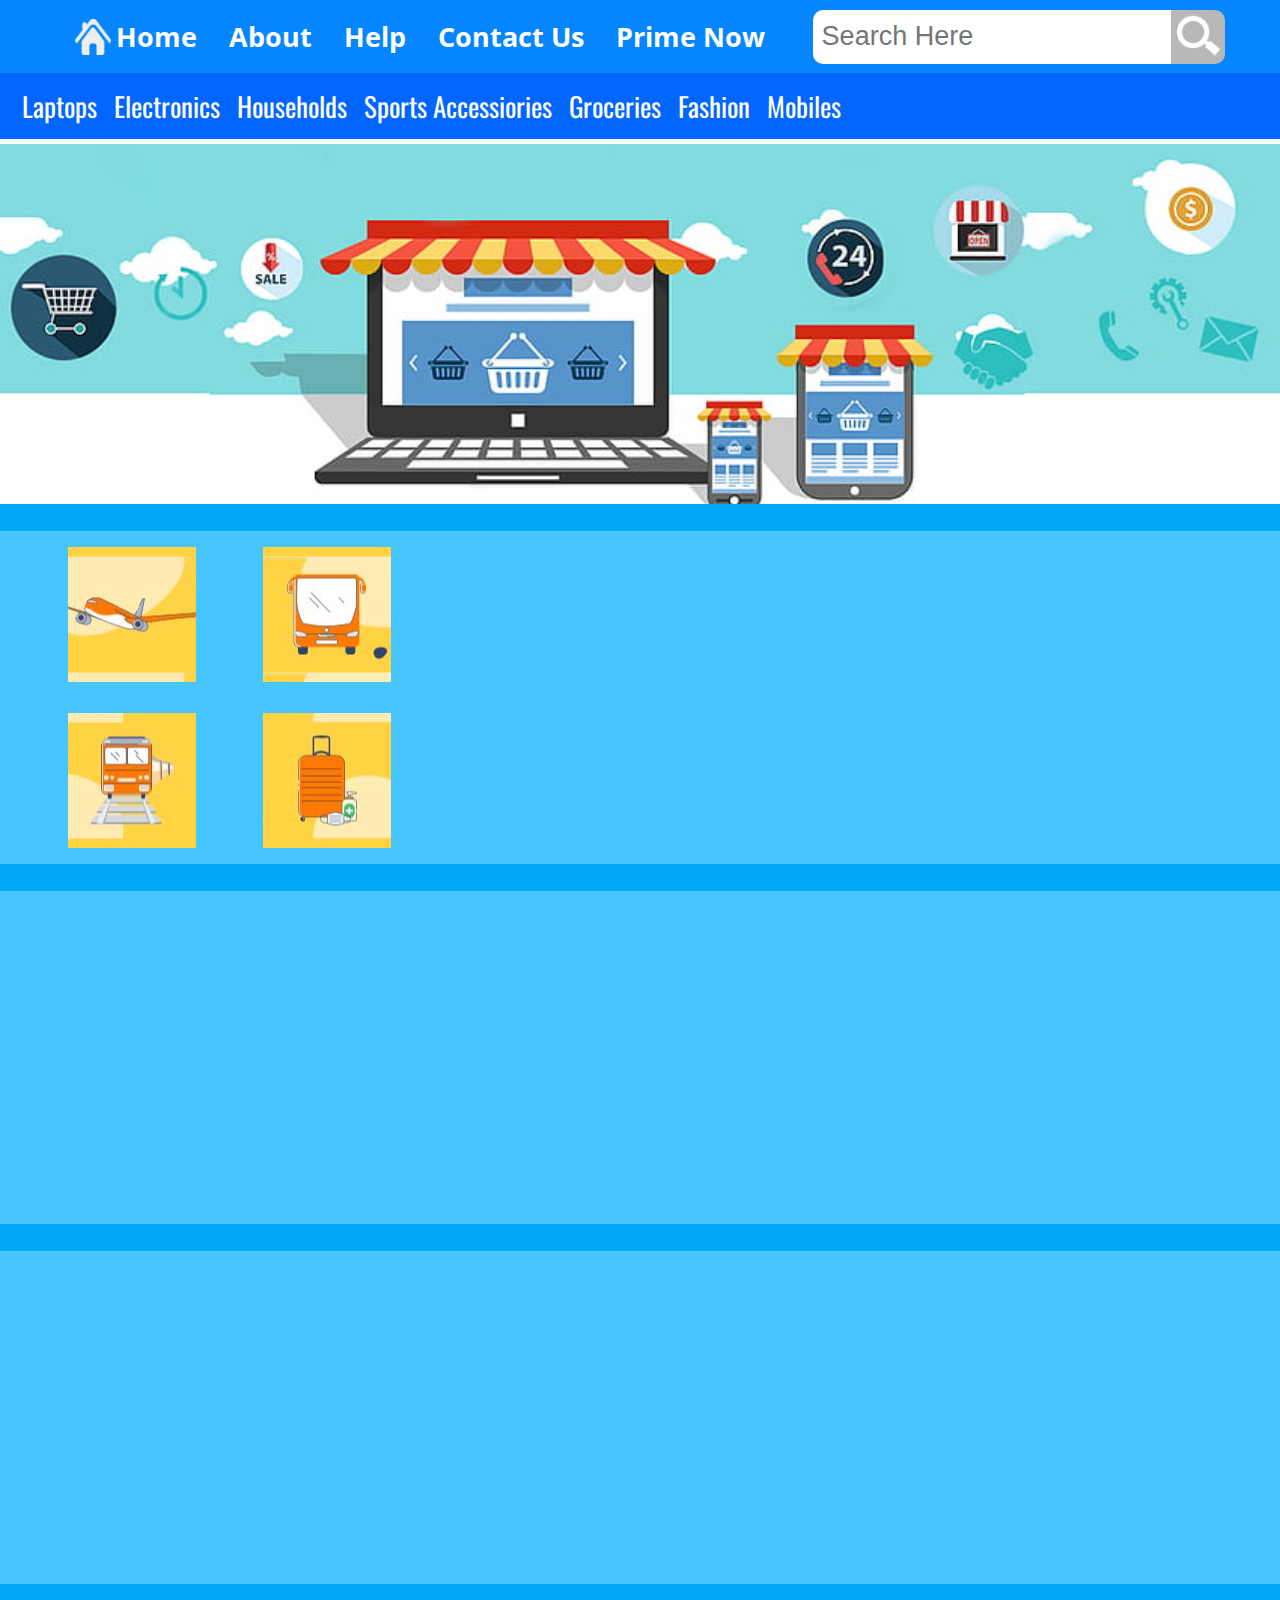
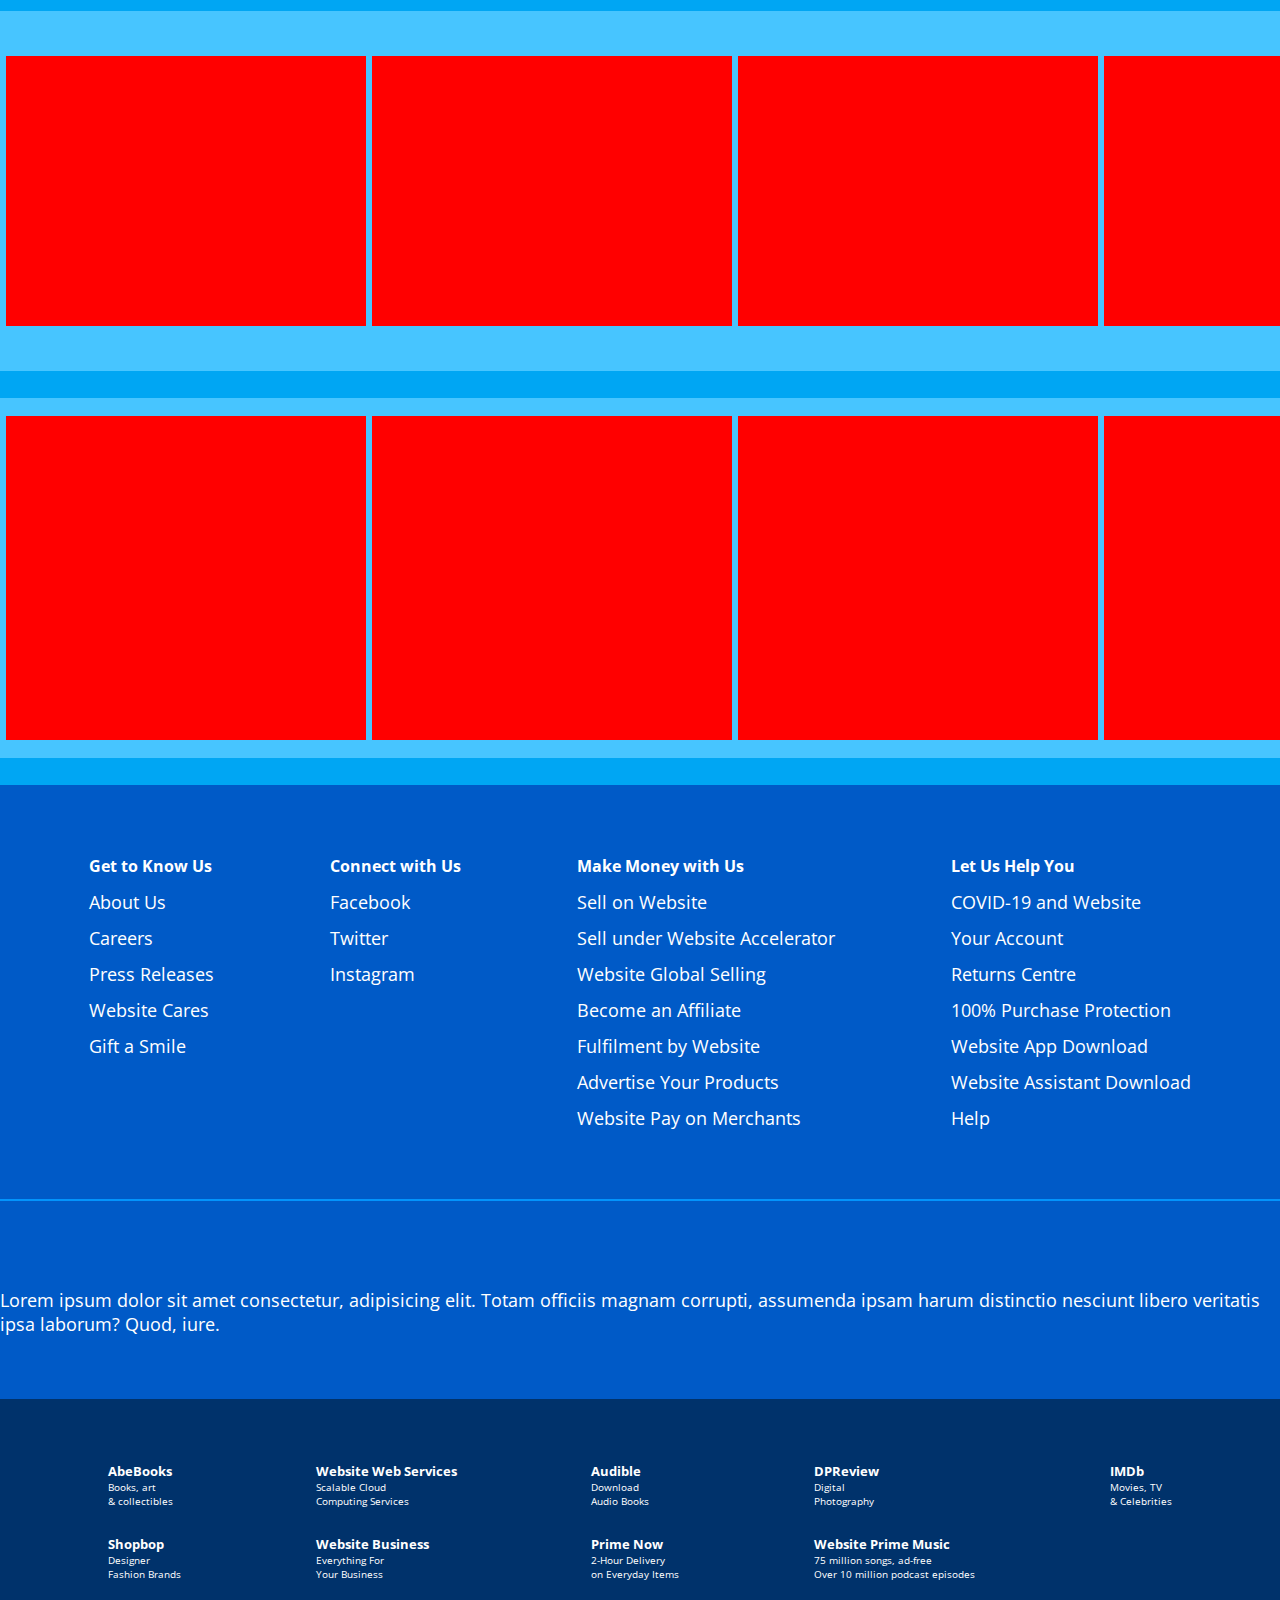
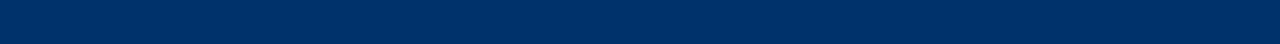
<file: index.html>
<!DOCTYPE html>
<html lang="en">

<head>
    <meta charset="UTF-8">
    <meta http-equiv="X-UA-Compatible" content="IE=edge">
    <meta name="viewport" content="width=device-width, initial-scale=1.0">
    <title>Index</title>
    <link rel="stylesheet" href="stylesheet.css">
    <link rel="preconnect" href="https://fonts.googleapis.com">
    <link rel="preconnect" href="https://fonts.gstatic.com" crossorigin>
    <link href="https://fonts.googleapis.com/css2?family=Oswald:wght@300&display=swap" rel="stylesheet">
    <link rel="preconnect" href="https://fonts.googleapis.com">
    <link rel="preconnect" href="https://fonts.gstatic.com" crossorigin>
    <link href="https://fonts.googleapis.com/css2?family=Open+Sans:wght@500&display=swap" rel="stylesheet">
</head>

<body>
    <header>
        <section>
            <nav>
                <div class="navbar">
                    <div class="menuIcon">
                        <ul>
                            <li>
                                <a href="Sign In.html" class="ullinks" target="_main">Sign In</a>
                            </li>
                            <li> <a href="" class="ullinks">Orders</a> </li>
                            <li> <a href="" class="ullinks">History</a> </li>
                            <li> <a href="" class="ullinks">Customer Care</a> </li>
                        </ul>
                    </div>
                    <div class="navtabs">
                        <a href="" class="navlinks">
                            <img src="image houe icon.png" alt="Homeicon"
                                class="icons">
                            <div style="margin-left: 5px;"> <b>Home</b> </div>
                        </a>
                    </div>
                    <div class="navtabs">
                        <a href="" class="navlinks">
                            <b>About</b>
                        </a>
                    </div>
                    <div class="navtabs">
                        <a href="" class="navlinks">
                            <b>Help</b>
                        </a>
                    </div>
                    <div class="navtabs">
                        <a href="" class="navlinks">
                            <b>Contact Us</b>
                        </a>
                    </div>
                    <div class="navtabs">
                        <a href="" class="navlinks">
                            <b>Prime Now</b>
                        </a>
                    </div>
                    <div class="searchDiv">
                        <input type="search" placeholder="Search Here" class="searchBar">
                        <button type="submit" class="searchButton"> <img
                                src="image searchIcon.png"
                                alt="searchIcon" class="searchicon"> </button>
                    </div>
                </div>
                <div class="Lnavbar">
                    <div class="Lnavtabs">
                        <a href="" class="Atext">
                            Laptops
                        </a>
                    </div>
                    <div class="Lnavtabs">
                        <a href="" class="Atext">
                            Electronics
                        </a>
                    </div>
                    <div class="Lnavtabs">
                        <a href="" class="Atext">
                            Households
                        </a>
                    </div>
                    <div class="Lnavtabs">
                        <a href="" class="Atext">
                            Sports Accessiories
                        </a>
                    </div>
                    <div class="Lnavtabs">
                        <a href="" class="Atext">
                            Groceries
                        </a>
                    </div>
                    <div class="Lnavtabs">
                        <a href="" class="Atext">
                            Fashion
                        </a>
                    </div>
                    <div class="Lnavtabs">
                        <a href="" class="Atext">
                            Mobiles
                        </a>
                    </div>
                </div>
            </nav>
        </section>
    </header>
    <main>
        <div class="BigImg"></div>
        <div class="MainStuffs">

            <!-- div1 -->

            <div class="productstogetsold stuffdiv1">
                <div class="img1 img1_1"></div>
                <div class="img1 img1_2"></div>
                <div class="img1 img1_3"></div>
                <div class="img1 img1_4"></div>
            </div>

            <!-- all other divs -->

            <div class="productstogetsold img2"></div>
            <div class="productstogetsold img3"></div>
            <div class="productstogetsold img4"></div>
            <div class="productstogetsold img5"></div>
            <div class="productstogetsold img6"></div>
            <div class="productstogetsold img7"></div>
            <div class="productstogetsold img8"></div>
            <div class="productstogetsold img9"></div>
            <div class="productstogetsold img10"></div>
            <div class="productstogetsold img11"></div>
            <div class="productstogetsold img12"></div>

            <!-- laptops  -->

            <div class="laptops">
                <div class="laptopStuffs imglptp_1"></div>
                <div class="laptopStuffs imglptp_2"></div>
                <div class="laptopStuffs imglptp_3"></div>
                <div class="laptopStuffs imglptp_4"></div>
                <div class="laptopStuffs imglptp_5"></div>
            </div>

            <!-- electronics -->

            <div class="electronics">
                <div class="electronicStuffs img13_1"></div>
                <div class="electronicStuffs img13_2"></div>
                <div class="electronicStuffs img13_3"></div>
                <div class="electronicStuffs img13_4"></div>
                <div class="electronicStuffs img13_5"></div>
            </div>
        </div>

    </main>
    <footer>
        <section>
            <div class="footer1">
                <div class="footerCol">
                    <ul class="footerUl">
                        <li class="Liheader"> Get to Know Us </li>
                        <li> About Us </li>
                        <li> Careers </li>
                        <li> Press Releases </li>
                        <li> Website Cares </li>
                        <li> Gift a Smile </li>
                    </ul>
                </div>
                <div class="footerCol">
                    <ul class="footerUl">
                        <li class="Liheader"> Connect with Us </li>
                        <li> Facebook </li>
                        <li> Twitter </li>
                        <li> Instagram </li>
                    </ul>
                </div>
                <div class="footerCol">
                    <ul class="footerUl">
                        <li class="Liheader"> Make Money with Us </li>
                        <li> Sell on Website </li>
                        <li> Sell under Website Accelerator </li>
                        <li> Website Global Selling </li>
                        <li> Become an Affiliate </li>
                        <li> Fulfilment by Website </li>
                        <li> Advertise Your Products </li>
                        <li> Website Pay on Merchants </li>
                    </ul>
                </div>
                <div class="footerCol">
                    <ul class="footerUl">
                        <li class="Liheader"> Let Us Help You </li>
                        <li> COVID-19 and Website </li>
                        <li> Your Account </li>
                        <li> Returns Centre </li>
                        <li> 100% Purchase Protection </li>
                        <li> Website App Download </li>
                        <li> Website Assistant Download </li>
                        <li> Help </li>
                    </ul>
                </div>
            </div>
            <hr color="#0394fc">
            <div class="footer2">
                <!-- <img src="https://www.mabaya.com/wp-content/uploads/2019/10/amazon_PNG25.png" alt="" class="logo2"> -->
                <br>
                Lorem ipsum dolor sit amet consectetur, adipisicing elit. Totam officiis magnam corrupti, assumenda
                ipsam harum distinctio nesciunt libero veritatis ipsa laborum? Quod, iure.
            </div>
            <div class="footer3">
                <div class="footer3col">
                    <ul class="footerUl footerUl2">
                        <li class="Liheader2"> AbeBooks </li>
                        <li> Books, art </li>
                        <li> & collectibles </li>
                    </ul>
                </div>
                <div class="footer3col">
                    <ul class="footerUl footerUl2">
                        <li class="Liheader2"> Website Web Services </li>
                        <li> Scalable Cloud </li>
                        <li> Computing Services </li>
                    </ul>
                </div>
                <div class="footer3col">
                    <ul class="footerUl footerUl2">
                        <li class="Liheader2"> Audible </li>
                        <li> Download </li>
                        <li> Audio Books </li>
                    </ul>
                </div>
                <div class="footer3col">
                    <ul class="footerUl footerUl2">
                        <li class="Liheader2"> DPReview </li>
                        <li> Digital </li>
                        <li> Photography </li>
                    </ul>
                </div>
                <div class="footer3col">
                    <ul class="footerUl footerUl2">
                        <li class="Liheader2"> IMDb </li>
                        <li> Movies, TV </li>
                        <li> & Celebrities </li>
                    </ul>
                </div>
                <div class="footer3col">
                    <ul class="footerUl footerUl2">
                        <li class="Liheader2"> Shopbop </li>
                        <li> Designer </li>
                        <li> Fashion Brands </li>
                    </ul>
                </div>
                <div class="footer3col">
                    <ul class="footerUl footerUl2">
                        <li class="Liheader2"> Website Business </li>
                        <li> Everything For </li>
                        <li> Your Business </li>
                    </ul>
                </div>
                <div class="footer3col">
                    <ul class="footerUl footerUl2">
                        <li class="Liheader2"> Prime Now </li>
                        <li> 2-Hour Delivery </li>
                        <li> on Everyday Items </li>
                    </ul>
                </div>
                <div class="footer3col">
                    <ul class="footerUl footerUl2">
                        <li class="Liheader2"> Website Prime Music </li>
                        <li> 75 million songs, ad-free </li>
                        <li> Over 10 million podcast episodes </li>
                    </ul>
                </div>
            </div>
        </section>
    </footer>
</body>

</html>
</file>
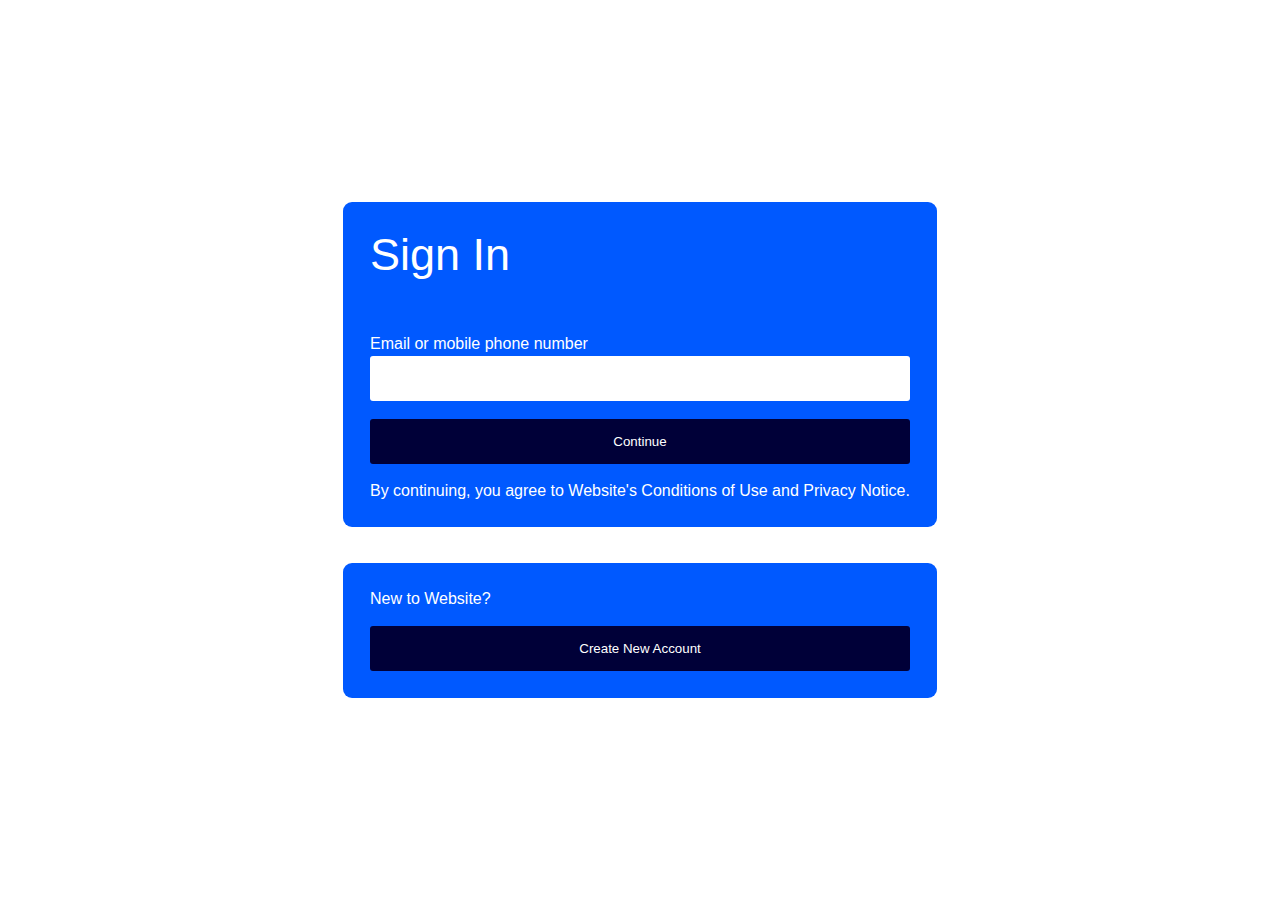
<file: Sign In.html>
<!DOCTYPE html>
<html lang="en">

<head>
    <meta charset="UTF-8">
    <meta http-equiv="X-UA-Compatible" content="IE=edge">
    <meta name="viewport" content="width=device-width, initial-scale=1.0">
    <title>Sign In to Website</title>
    <style>
        * {
            padding: 0px;
            margin: 0px;
        }

        body {
            width: 100vw;
            height: 100vh;
            display: flex;
            flex-direction: column;
            justify-content: center;
            align-items: center;
        }

        main {
            /* position: absolute; */
            /* margin-top: auto; */
            align-items: center;
            /* width: 100vw; */
            /* background-color: green; */
            display: flex;
            flex-direction: column;
            justify-content: center;
        }

        .mainDiv1 {
            border-radius: 1vh;
            font-family: Arial, Helvetica, sans-serif;
            color: white;
            padding: 3vh;
            width: 60vh;
            display: flex;
            flex-direction: column;
            justify-content: center;
            background-color: rgb(0, 89, 255);
        }

        .mainDiv2 {
            border-radius: 1vh;
            font-family: Arial, Helvetica, sans-serif;
            color: white;
            padding: 3vh;
            width: 60vh;
            display: flex;
            flex-direction: column;
            justify-content: center;
            background-color: rgb(0, 89, 255);
        }

        span {
            text-decoration: none;
            font-size: 5vh;
            display: inline-block;
            padding-bottom: 6vh;
        }

        .emailAdd {
            border-radius: 3px;
            border: none;
            margin-left: auto;
            margin-right: auto;
            width: 100%;
            margin-bottom: 2vh;
            height: 5vh;
        }

        .continueButton {
            color: white;
            background-color: rgb(0, 0, 56);
            border-radius: 3px;
            margin-left: auto;
            margin-right: auto;
            /* justify-self: stretch; */
            text-align: center;
            width: 100%;
            height: 5vh;
            border: none;
            margin-bottom: 2vh;
            transition-duration: 0.5s;
        }
        .continueButton:active{
            background-color: rgb(25, 0, 255);
        }
        .createNewAcc {
            color: white;
            background-color: rgb(0, 0, 56);
            border-radius: 3px;
            text-align: center;
            width: 60vh;
            height: 5vh;
            border: none;
            transition-duration: 0.5s;
        }
        .createNewAcc:active{
            background-color: rgb(25, 0, 255);
        }
    </style>
</head>

<body>
    <main>
        <div class="mainDiv1">
            <span>Sign In</span>
            <p style="padding-bottom: 3px;">Email or mobile phone number</p>
            <input type="email" class="emailAdd">
            <button type="submit" class="continueButton">Continue</button>
            <p>By continuing, you agree to Website's Conditions of Use and Privacy Notice.</p>
        </div> <br> <br>
        <div class="mainDiv2">
            <p>New to Website?</p> <br>
            <button type="submit" class="createNewAcc">
                <p>Create New Account</p>
            </button>
        </div>
    </main>
</body>

</html>
</file>
<file: stylesheet.css>
*{
        padding: 0;
        margin: 0;
    }
    nav{
        position: fixed;
        display: flex;
        flex-direction: column;
        width: 100vw;
        height: fit-content;
    }
    main{
        display: flex;
        flex-direction: column;
        justify-content: center;
        align-items: center;
    }
    .navbar{
        padding: 8px 12px 8px 8px;
        width: 100vw;
        background-color: rgb(5, 134, 255);
        display: flex;
        flex-wrap: wrap;
        flex-direction: row;
        align-items: center;
    }
    .icons{
        height: 4vh;
        width: 4vh;
    }
    .navtabs{
        height: 100%;
        border-radius: 5px;
        margin: auto 12px auto 0;
        padding: 1vh;
        border: 0.5px solid rgb(5, 134, 255);
        font-size: 3vh;
        font-family: Oswald;
        transition-duration: 0.1s;
    }
    .menuIcon{
        background-image: url("https://www.coupa.com/sites/default/files/exec-connects/Hamburger_icon_white.png");
        background-repeat: no-repeat;
        background-position: center;
        background-size: cover;
        height: 5vh;
        width: 5vh;
        margin: 0 12px 0 0;
    }
    .menuIcon ul{
        display: flex;
        flex-direction: column;
        list-style: none;
        background-color: rgb(0, 4, 255);
        position: absolute;
        justify-content: center;
        top: 7vh;
        width: 18vw;
        display: none;
    }
    .ullinks{
        color: white;
        text-decoration: none;
        font-size: 3vh;
        font-family: roboto;
    }
    .menuIcon ul li{
        padding: 14px 0 14px 2vh;
    }
    .navlinks{
        display: flex;
        flex-direction: row;
        justify-self: center;
        align-items: center;
        text-decoration: none;
        color: white;
        font-size: 3vh;
        font-family: arial;
    }
    .menuIcon ul li:hover{
        background-color: rgb(138, 202, 255);
        color: black;
    }
    .menuIcon:hover>ul{
        display: block;
    }
    .navlinks{
        font-family: open sans;
        text-decoration: none;
        color: white;
    }
    .Lnavbar{
        padding: 1vh 0 1vh 2vh;
        width: 100vw;
        display: flex;
        flex-direction: row;
        flex-wrap: wrap;
        align-items: center;
        background-color: rgb(0, 102, 255);
    }
    .Lnavtabs{
        border-radius: 5px;
        padding: 3px;
        margin: 0 9px 0 0;
        border: 0.5px solid rgb(0, 102, 255);
        color: white;
        font-size: 3vh;
        font-family: Oswald;
        transition: border;
        transition-duration: 0.1s;
    }
    .Atext{
        color: white;
        text-decoration: none;
    }
    .navtabs:hover{
        border: 0.5px solid white
    }
    .Lnavtabs:hover{
        border: 0.5px solid white;
    }
    
    .BigImg{
        margin-top: 16vh;
        background-image: url("BigImage.jpg");
        background-repeat: no-repeat;
        background-position: center;
        background-size: cover;
        width: 100vw;
        height: 40vh;
    }
    .MainStuffs{
        width: 100vw;
        align-items: center;
        background-color: rgb(0, 166, 243);
        padding: 3vh 0 3vh 0;
        display: grid;
        
        grid-template-columns: auto auto auto auto;
        justify-content: space-evenly;
        grid-row-gap: 3vh;
    }
    .productstogetsold{
        background-size: cover;
        width: 51vh;
        height: 37vh;
        background-color: rgb(71, 197, 255);
    }
    .laptops{
        display: flex;
        flex-direction: row;
        justify-content: space-evenly;
        align-items: center;
        height: 40vh;
        grid-column: 1/ span 4;
        background-color: rgb(71, 197, 255);
    }
    .electronics{
        display: flex;
        flex-direction: row;
        justify-content: space-evenly;
        align-items: center;
        height: 40vh;
        grid-column: 1/ span 4;
        background-color: rgb(71, 197, 255);
    }
    .footer1{
        width: 100vw;
        display: grid;
        grid-template-columns: auto auto auto auto;
        grid-gap: 3vh 3vh;
        justify-content: space-evenly;
        font-size: 2vh;
        font-family: Roboto, -apple-system, BlinkMacSystemFont, 'Segoe UI', Oxygen, Ubuntu, Cantarell, 'Open Sans', 'Helvetica Neue', sans-serif;
        color: white;
        padding: 7vh 0 7vh 0;
        background-color: #005ac7;
        /* height: 30vh; */
    }
    .footer2{
        width: 100vw;
        display: flex;
        flex-direction: column;
        align-items: center;
        justify-content: center;
        align-items: center;
        font-size: 2vh;
        font-family: Roboto, -apple-system, BlinkMacSystemFont, 'Segoe UI', Oxygen, Ubuntu, Cantarell, 'Open Sans', 'Helvetica Neue', sans-serif;;
        color: white;
        padding: 7vh 0 7vh 0;
        background-color: #005ac7;
        /* height: 20vh; */
    }
    .footer3{
        width: 100vw;
        display: grid;
        grid-gap: 3vh 3vh;
        justify-content: space-evenly;
        align-items: center;
        grid-template-columns: auto auto auto auto auto;
        font-size: 2vh;
        font-family: Roboto, -apple-system, BlinkMacSystemFont, 'Segoe UI', Oxygen, Ubuntu, Cantarell, 'Open Sans', 'Helvetica Neue', sans-serif;
        color: white;
        padding: 7vh 0 7vh 0;
        background-color: #00326b;
        /* height: 30vh; */
    }
    footer{
        display: flex;
        flex-direction: column;
        justify-content: center;
        align-items: center;
    }
    .image1{
        height: 37vh;
        width: 51vh;
    }
    .img1{
        width: 10vw;
        height: 15vh;
        background-color: red;
    }
    .stuffdiv1{
        display: grid;
        grid-template-columns: auto auto;
        justify-content: space-evenly;
        align-items: center;
    }
    .img1_1{
        background-position: center;
        background-image: url("image\ 1.jpg");
    }
    .img1_2{
        background-position: center;
        background-image: url("image\ 2.jpg");
    }
    .img1_3{
        background-position: center;
        background-image: url("image\ 3.jpg");
    }
    .img1_4{
        background-position: center;
        background-image: url("image\ 4.jpg");
    }
    .img2{
        background-image: url("");
        background-position: center;
    }
    .img3{
        background-image: url("");
        background-position: center;
    }
    .img4{
        background-image: url("");
        background-position: center;
    }
    .img5{
        background-image: url("");
        background-position: center;
    }
    .img6{
        background-image: url("");
        background-position: center;
    }
    .img7{
        background-image: url("");
        background-position: center;
    }
    .img8{
        background-image: url("");
        background-position: center;
    }
    .img9{
        background-image: url("");
    }
    .img10{
        background-image: url("");
    }
    .img11{
        background-image: url("");
    }
    .img12{
        background-image: url("");
    }
    .electronicStuffs{
        width: 40vh;
        height: 36vh;
        background-color: red;
    }
    .img13_1{
        background-repeat: no-repeat;
        background-size: 40vh 36vh;
        background-image: url("");
    }
    .img13_2{
        background-repeat: no-repeat;
        background-size: 40vh 36vh;
        background-image: url("");
    }
    .img13_3{
        background-repeat: no-repeat;
        background-size: 40vh 36vh;
        background-image: url("");
    }
    .img13_4{
        background-repeat: no-repeat;
        background-size: 40vh 36vh;
        background-image: url("");
    }
    .img13_5{
        background-repeat: no-repeat;
        background-size: 40vh 36vh;
        background-image: url("");
    }
    .laptopStuffs{
        width: 40vh;
        height: 30vh;
        background-color: red;
    }
    .imglptp_1{
        background-repeat: no-repeat;
        background-size: 40vh 30vh;
        background-image: url("https://m.media-amazon.com/images/I/61WNxdAeAoL._AC_UY218_.jpg");
        background-position: center;
    }
    .imglptp_2{
        background-repeat: no-repeat;
        background-size: 40vh 30vh;
        background-image: url("https://m.media-amazon.com/images/I/61Er61SxBhL._AC_UY218_.jpg");
        background-position: center;
    }
    .imglptp_3{
        background-repeat: no-repeat;
        background-size: 40vh 30vh;
        background-image: url("https://m.media-amazon.com/images/I/61km1VkaCsL._AC_UY218_.jpg");
        background-position: center;
    }
    .imglptp_4{
        background-repeat: no-repeat;
        background-size: 40vh 30vh;
        background-image: url("https://m.media-amazon.com/images/I/51j5Rb1tMUL._AC_UY218_.jpg");
        background-position: center;
    }
    .imglptp_5{
        background-repeat: no-repeat;
        background-size: 40vh 30vh;
        background-image: url("https://m.media-amazon.com/images/I/61IvGo6OKyL._AC_UY218_.jpg");
        background-position: center;
    }
    .hoverOverHome{
        background-color: green;
        display: flex;
        flex-direction: column;
    }
    .footerUl{
        font-size: 2vh;
        line-height: 4vh;
        list-style: none;
    }
    .Liheader{
        font-weight: 700;
        font-size: medium;
    }
    .Liheader2{
        font-size: small;
        font-weight: 700;
    }
    .footerUl2{
        font-size: 10px;
        line-height: normal;
    }
    .logo2{
        width: 93px;
        height: 36px;
    }
    .searchDiv{
        margin-left: auto;
        margin-right: 7vh;
        display: flex;
        height: auto;
        flex-direction: row;
        justify-content: right;
        align-items: center;
    }
    .searchBar{
        font-size: 3vh;
        border-radius: 10px 0 0 10px;
        padding-left: 1vh;
        outline: none;
        border: none;
        display: block;
        height: 6vh;
        width: 28vw;
        overflow: hidden;
    }
    .searchButton{
        background-color: rgb(184, 184, 184);
        border: none;
        display: block;
        padding-top: auto;
        padding-bottom: auto;
        height: 6vh;
        width: 6vh;
        border-radius: 0 10px 10px 0;
    }
    .searchButton:hover{
        background-color: rgb(206, 206, 206);
    }
    .searchicon{
        position: relative;
        margin: auto;
        height: 5vh;
        width: 5vh;
    }
</file>
